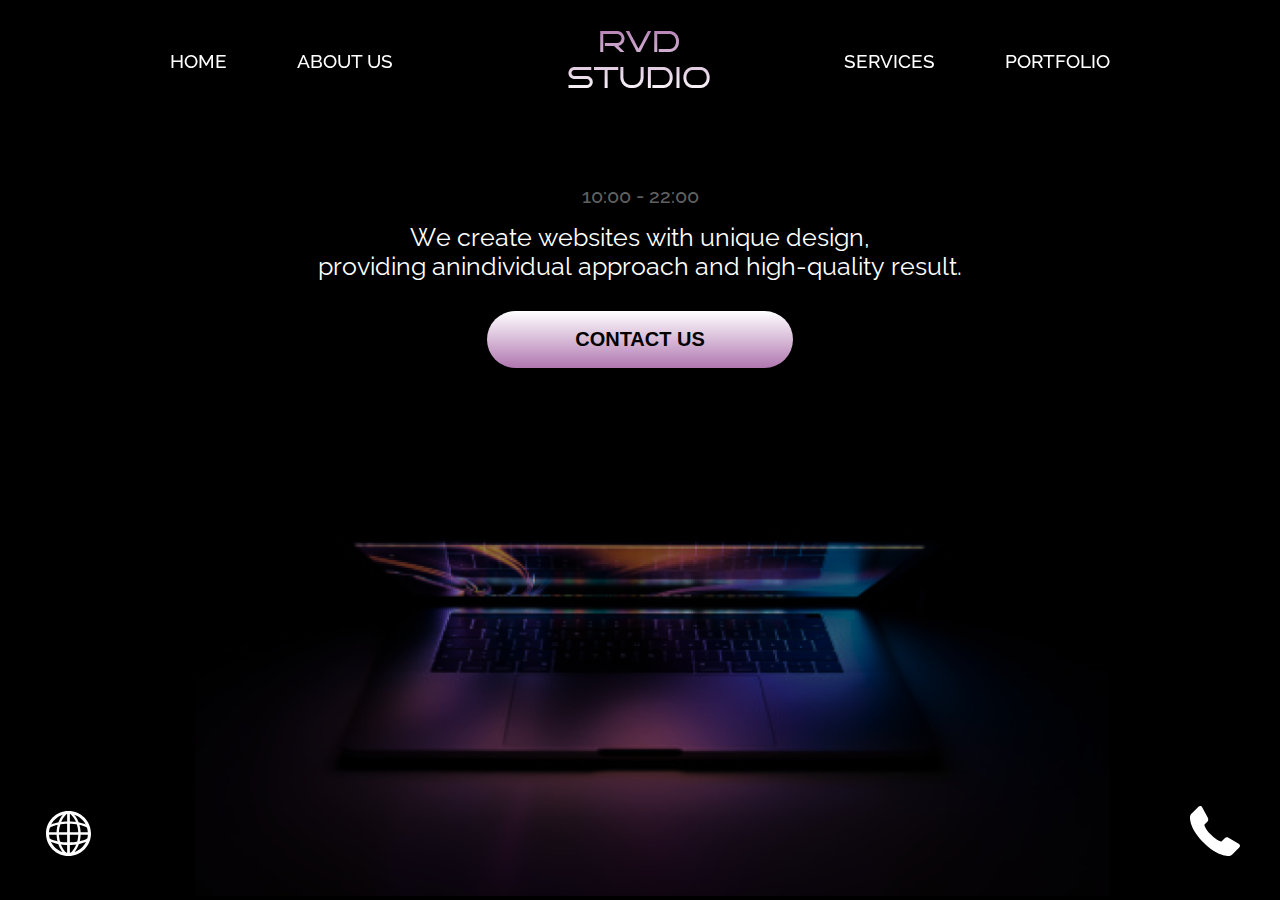
<file: index.html>
<!DOCTYPE html>
<html lang="en">

<head>
    <meta charset="UTF-8">
    <meta http-equiv="X-UA-Compatible" content="IE=edge">
    <meta name="viewport" content="width=device-width, initial-scale=1.0">
    <title>Document</title>
    <link href="https://fonts.googleapis.com/css2?family=Raleway:wght@400;500;600;700&display=swap" rel="stylesheet">
    <link rel="stylesheet" href="https://cdnjs.cloudflare.com/ajax/libs/font-awesome/5.15.2/css/all.min.css" />
    <link rel="stylesheet" href="css/style.min.css">
</head>

<body>
    <div class="wrapper">
        <header class="header">
            <div class="container">
                <div class="header__inner">
                    <nav class="header__menu menu">
                        <ul class="menu__list">
                            <li class="menu__list-item"><a class="menu__list-link" href="#">home</a></li>
                            <li class="menu__list-item"><a class="menu__list-link" href="#">about us</a></li>
                        </ul>
                        <a class="menu__logo" href="#">
                            <img src="images/logo.png" alt="Logo">
                        </a>
                        <ul class="menu__list">
                            <li class="menu__list-item"><a class="menu__list-link" href="#">Services</a></li>
                            <li class="menu__list-item"><a class="menu__list-link" href="#">portfolio</a></li>
                        </ul>
                    </nav>
                </div>
            </div>
        </header>
        <main class="main">
            <section class="intro">
                <div class="container">
                    <div class="intro__inner">
                        <div class="intro__text">
                            <span class="intro__text-time">10:00 - 22:00</span>
                            <p class="intro__text-description">
                                <span class="scale">W</span><span class="scale">e</span> <span
                                    class="scale">c</span><span class="scale">r</span><span class="scale">e</span><span
                                    class="scale">a</span><span class="scale">t</span><span class="scale">e</span> <span
                                    class="scale">w</span><span class="scale">e</span><span class="scale">b</span><span
                                    class="scale">s</span><span class="scale">i</span><span class="scale">t</span><span
                                    class="scale">e</span><span class="scale">s</span> <span class="scale">w</span><span
                                    class="scale">i</span><span class="scale">t</span><span class="scale">h</span> <span
                                    class="scale">u</span><span class="scale">n</span><span class="scale">i</span><span
                                    class="scale">q</span><span class="scale">u</span><span class="scale">e</span> <span
                                    class="scale">d</span><span class="scale">e</span><span class="scale">s</span><span
                                    class="scale">i</span><span class="scale">g</span><span class="scale">n</span><span
                                    class="scale">,</span><br>
                                <span class="scale">p</span><span class="scale">r</span><span
                                    class="scale">o</span><span class="scale">v</span><span class="scale">i</span><span
                                    class="scale">d</span><span class="scale">i</span><span class="scale">n</span><span
                                    class="scale">g</span> <span class="scale">a</span><span class="scale">n</span><span
                                    class="scale">i</span><span class="scale">n</span><span class="scale">d</span><span
                                    class="scale">i</span><span class="scale">v</span><span class="scale">i</span><span
                                    class="scale">d</span><span class="scale">u</span><span class="scale">a</span><span
                                    class="scale">l</span> <span class="scale">a</span><span class="scale">p</span><span
                                    class="scale">p</span><span class="scale">r</span><span class="scale">o</span><span
                                    class="scale">a</span><span class="scale">c</span><span class="scale">h</span> <span
                                    class="scale">a</span><span class="scale">n</span><span class="scale">d</span> <span
                                    class="scale">h</span><span class="scale">i</span><span class="scale">g</span><span
                                    class="scale">h</span><span class="scale">-</span><span class="scale">q</span><span
                                    class="scale">u</span><span class="scale">a</span><span class="scale">l</span><span
                                    class="scale">i</span><span class="scale">t</span><span class="scale">y</span> <span
                                    class="scale">r</span><span class="scale">e</span><span class="scale">s</span><span
                                    class="scale">u</span><span class="scale">l</span><span class="scale">t</span><span
                                    class="scale">.</span>
                            </p>
                        </div>
                        <button class="intro__button">Contact us</button>
                        <div class="intro__image">
                            <img src="images/intro/notebook.png" alt="Notebook">
                        </div>
                    </div>
                </div>
            </section>
            <!-- <section class="about">
                <div class="container">
                    <div class="about__items">
                        <div class="about__item">
                            <h3 class="about__item-title">Web Design</h3>
                            <p class="about__item-text">We create unique designs for every website we develop. Our team of designers is ready to help you create an attractive and user-friendly design for your website.</p>
                        </div>
                        <div class="about__item">
                            <h3 class="about__item-title">Web Development</h3>
                            <p class="about__item-text">We use only modern technologies and tools to develop websites. Our team of developers is ready to implement any task and requirement to ensure that your website functions flawlessly.</p>
                        </div>
                        <div class="about__item">
                            <h3 class="about__item-title">Adaptivity</h3>
                            <p class="about__item-text">In our company, we always create websites that will look good on any device: computers, tablets, and mobile phones.</p>
                        </div>
                        <div class="about__item">
                            <h3 class="about__item-title">Support and Maintenance</h3>
                            <p class="about__item-text">We provide our clients with a full range of services for website support and maintenance to ensure that your website always functions flawlessly.</p>
                        </div>
                    </div>
                </div>
            </section> -->
        </main>
        <footer class="footer"></footer>
    </div>


    <div class="language-selector">
        <button class="language-selector__button">
            <img src="images/globus.svg" alt="">
        </button>
        <ul class="language-selector__menu">
            <li><a href="ukrainian.html">UA</a></li>
            <li><a href="#">RU</a></li>
            <li><a href="index.html">EN</a></li>
        </ul>
    </div>

    <div class="phone-button">
        <img src="images/phone.svg" alt="">
        <div class="phone-menu">
            <a href="https://www.facebook.com">
                <img src="images/facebook.svg" alt="Image 3">
            </a>
            <a href="https://www.linkedin.com">
                <img src="images/linkedin.svg" alt="Image 2">
            </a>
            <a href="https://www.google.com/intl/ru/gmail/about">
                <img src="images/mail.svg" alt="Image 1">
            </a>
        </div>
    </div>




    <script src="js/main.min.js"></script>
</body>

</html>
</file>
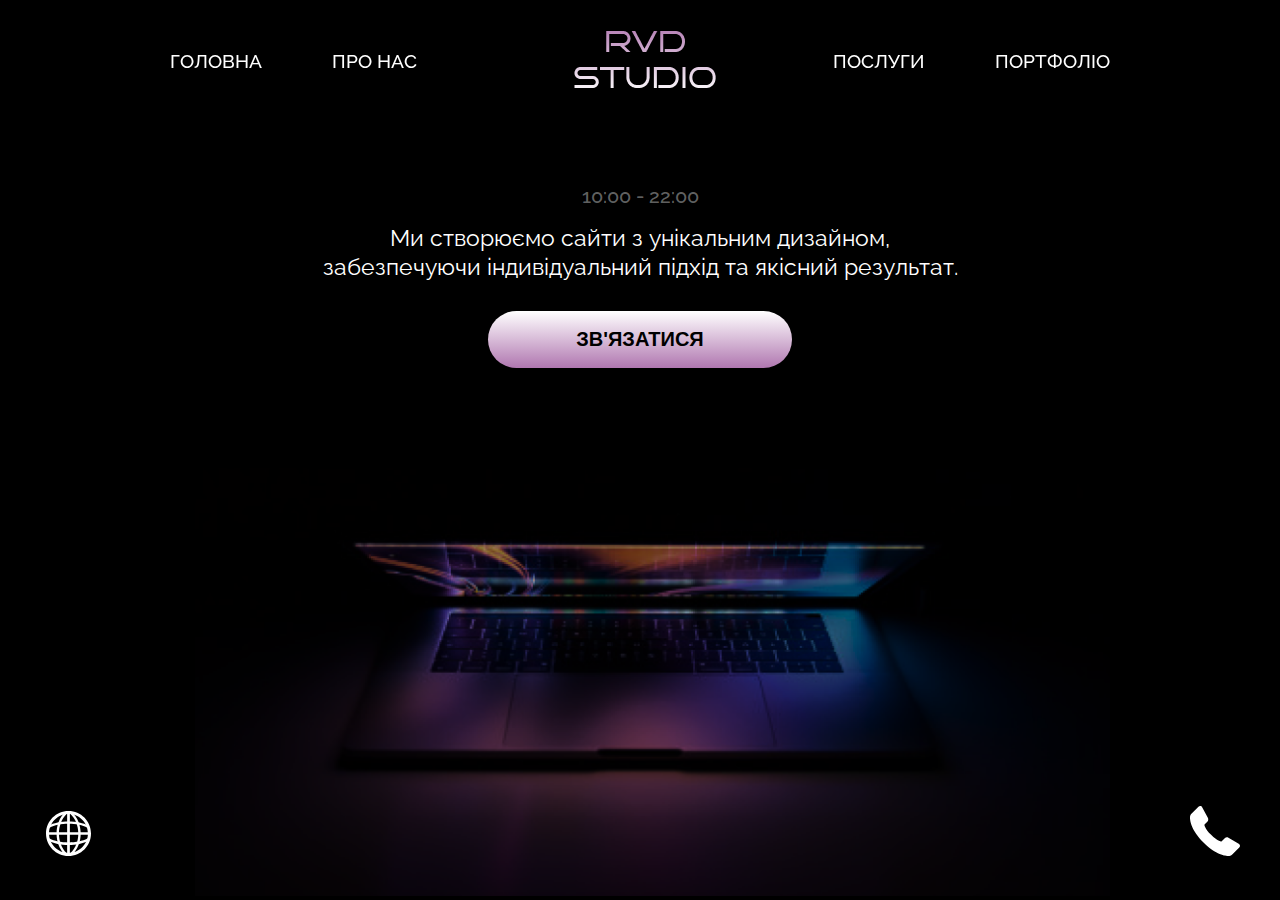
<file: ukrainian.html>
<!DOCTYPE html>
<html lang="en">

<head>
    <meta charset="UTF-8">
    <meta http-equiv="X-UA-Compatible" content="IE=edge">
    <meta name="viewport" content="width=device-width, initial-scale=1.0">
    <title>Document</title>
    <link href="https://fonts.googleapis.com/css2?family=Raleway:wght@400;500;600;700&display=swap" rel="stylesheet">
    <link rel="stylesheet" href="https://cdnjs.cloudflare.com/ajax/libs/font-awesome/5.15.2/css/all.min.css" />
    <link rel="stylesheet" href="css/style.min.css">
</head>

<body>
    <div class="wrapper">
        <header class="header">
            <div class="container">
                <div class="header__inner">
                    <nav class="header__menu menu">
                        <ul class="menu__list">
                            <li class="menu__list-item"><a class="menu__list-link" href="#">головна</a></li>
                            <li class="menu__list-item"><a class="menu__list-link" href="#">про нас</a></li>
                        </ul>
                        <a class="menu__logo" href="#">
                            <img src="images/logo.png" alt="Logo">
                        </a>
                        <ul class="menu__list">
                            <li class="menu__list-item"><a class="menu__list-link" href="#">послуги</a></li>
                            <li class="menu__list-item"><a class="menu__list-link" href="#">ПОРТФОЛІО</a></li>
                        </ul>
                    </nav>
                </div>
            </div>
        </header>
        <main class="main">
            <section class="intro">
                <div class="container">
                    <div class="intro__inner">
                        <div class="intro__text">
                            <span class="intro__text-time">10:00 - 22:00</span>
                            <p class="intro__text-description ukrainian">
                                <span class="scale">М</span><span class="scale">и</span> <span
                                    class="scale">с</span><span class="scale">т</span><span class="scale">в</span><span
                                    class="scale">о</span><span class="scale">р</span><span class="scale">ю</span><span class="scale">є</span><span class="scale">м</span><span class="scale">о</span> <span
                                    class="scale">с</span><span class="scale">а</span><span class="scale">й</span><span
                                    class="scale">т</span><span class="scale">и</span> <span class="scale">з</span> <span
                                    class="scale">у</span><span class="scale">н</span><span class="scale">і</span><span
                                    class="scale">к</span><span class="scale">а</span><span class="scale">л</span><span
                                    class="scale">ь</span><span class="scale">н</span><span class="scale">и</span><span
                                    class="scale">м</span> <span class="scale">д</span><span class="scale">и</span><span
                                    class="scale">з</span><span class="scale">а</span><span class="scale">й</span><span
                                    class="scale">н</span><span class="scale">о</span><span class="scale">м</span><span
                                    class="scale">,</span><br>
                                <span class="scale">з</span><span class="scale">а</span><span
                                    class="scale">б</span><span class="scale">е</span><span class="scale">з</span><span
                                    class="scale">п</span><span class="scale">е</span><span class="scale">ч</span><span
                                    class="scale">у</span><span class="scale">ю</span><span class="scale">ч</span><span
                                    class="scale">и</span> <span class="scale">і</span><span class="scale">н</span><span
                                    class="scale">д</span><span class="scale">и</span><span class="scale">в</span><span
                                    class="scale">і</span><span class="scale">д</span><span class="scale">у</span><span
                                    class="scale">а</span><span class="scale">л</span><span class="scale">ь</span><span
                                    class="scale">н</span><span class="scale">и</span><span class="scale">й</span> <span
                                    class="scale">п</span><span class="scale">і</span><span class="scale">д</span><span
                                    class="scale">х</span><span class="scale">і</span><span class="scale">д</span> <span
                                    class="scale">т</span><span class="scale">а</span> <span class="scale">я</span><span
                                    class="scale">к</span><span class="scale">і</span><span class="scale">с</span><span
                                    class="scale">н</span><span class="scale">и</span><span class="scale">й</span> <span
                                    class="scale">р</span><span class="scale">е</span><span class="scale">з</span><span
                                    class="scale">у</span><span class="scale">л</span><span class="scale">ь</span><span
                                    class="scale">т</span><span class="scale">а</span><span class="scale">т</span><span
                                    class="scale">.</span>
                            </p>
                        </div>
                        <button class="intro__button">Зв'язатися</button>
                        <div class="intro__image">
                            <img src="images/intro/notebook.png" alt="Notebook">
                        </div>
                    </div>
                </div>
            </section>
        </main>
        <footer class="footer"></footer>
    </div>


    <div class="language-selector">
        <button class="language-selector__button">
            <img src="images/globus.svg" alt="">
        </button>
        <ul class="language-selector__menu">
            <li><a href="ukrainian.html">UA</a></li>
            <li><a href="#">RU</a></li>
            <li><a href="index.html">EN</a></li>
        </ul>
    </div>

    <div class="phone-button">
        <img src="images/phone.svg" alt="">
        <div class="phone-menu">
            <a href="https://www.facebook.com">
                <img src="images/facebook.svg" alt="Image 3">
            </a>
            <a href="https://www.linkedin.com">
                <img src="images/linkedin.svg" alt="Image 2">
            </a>
            <a href="https://www.google.com/intl/ru/gmail/about">
                <img src="images/mail.svg" alt="Image 1">
            </a>
        </div>
    </div>




    <script src="js/main.min.js"></script>
</body>

</html>
</file>
<file: css/style.min.css>
html,body,p,ol,ul,li,dl,dt,dd,blockquote,figure,fieldset,legend,textarea,pre,iframe,hr,h1,h2,h3,h4,h5,h6{margin:0;padding:0}h1,h2,h3,h4,h5,h6{font-size:100%;font-weight:normal}ul{list-style:none}button,input,select,textarea{margin:0}html{-webkit-box-sizing:border-box;box-sizing:border-box}*,*:before,*:after{-webkit-box-sizing:inherit;box-sizing:inherit}img,embed,iframe,object,audio,video{height:auto;max-width:100%}iframe{border:0}table{border-collapse:collapse;border-spacing:0}a{text-decoration:none}.slick-slider{position:relative;display:block;-webkit-box-sizing:border-box;box-sizing:border-box;-webkit-touch-callout:none;-webkit-user-select:none;-moz-user-select:none;-ms-user-select:none;user-select:none;-ms-touch-action:pan-y;touch-action:pan-y;-webkit-tap-highlight-color:rgba(0,0,0,0)}.slick-list{position:relative;overflow:hidden;display:block;margin:0;padding:0}.slick-list:focus{outline:none}.slick-list.dragging{cursor:pointer;cursor:hand}.slick-slider .slick-track,.slick-slider .slick-list{-webkit-transform:translate3d(0, 0, 0);-ms-transform:translate3d(0, 0, 0);transform:translate3d(0, 0, 0)}.slick-track{position:relative;left:0;top:0;display:block;margin-left:auto;margin-right:auto}.slick-track:before,.slick-track:after{content:"";display:table}.slick-track:after{clear:both}.slick-loading .slick-track{visibility:hidden}.slick-slide{float:left;height:100%;min-height:1px;display:none}[dir=rtl] .slick-slide{float:right}.slick-slide img{display:block}.slick-slide.slick-loading img{display:none}.slick-slide.dragging img{pointer-events:none}.slick-initialized .slick-slide{display:block}.slick-loading .slick-slide{visibility:hidden}.slick-vertical .slick-slide{display:block;height:auto;border:1px solid rgba(0,0,0,0)}.slick-arrow.slick-hidden{display:none}html,body{height:100%;background-color:#000}body{font-family:"Raleway",sans-serif}.wrapper{min-height:100%;display:-webkit-box;display:-ms-flexbox;display:flex;-webkit-box-orient:vertical;-webkit-box-direction:normal;-ms-flex-direction:column;flex-direction:column}.main{-webkit-box-flex:1;-ms-flex-positive:1;flex-grow:1}.container{max-width:970px;margin:0 auto;padding:0 15px}.scale{display:inline-block;-webkit-transition:all .1s ease 0s;-o-transition:all .1s ease 0s;transition:all .1s ease 0s}.scale:hover{-webkit-transform:scale(1.4);-ms-transform:scale(1.4);transform:scale(1.4)}.ukrainian{font-size:23px !important}.language-selector{position:fixed;bottom:40px;left:40px}.language-selector__button{border:none;background-color:rgba(0,0,0,0);cursor:pointer;-webkit-transition:all .3s ease 0s;-o-transition:all .3s ease 0s;transition:all .3s ease 0s}.language-selector__button:hover{-webkit-transform:scale(1.2);-ms-transform:scale(1.2);transform:scale(1.2)}.language-selector__button.show{-webkit-animation:rotate .7s ease-in-out forwards;animation:rotate .7s ease-in-out forwards}@-webkit-keyframes rotate{0%{-webkit-transform:rotateY(0deg);transform:rotateY(0deg)}50%{-webkit-transform:rotateY(180deg);transform:rotateY(180deg);-webkit-perspective:400px;perspective:400px}100%{-webkit-transform:rotateY(360deg);transform:rotateY(360deg);-webkit-perspective:400px;perspective:400px}}@keyframes rotate{0%{-webkit-transform:rotateY(0deg);transform:rotateY(0deg)}50%{-webkit-transform:rotateY(180deg);transform:rotateY(180deg);-webkit-perspective:400px;perspective:400px}100%{-webkit-transform:rotateY(360deg);transform:rotateY(360deg);-webkit-perspective:400px;perspective:400px}}.language-selector__menu{display:-webkit-box;display:-ms-flexbox;display:flex;visibility:hidden;opacity:0;position:absolute;top:13px;left:60px;background-color:rgba(0,0,0,0);z-index:1;-webkit-transform:translateX(-50%);-ms-transform:translateX(-50%);transform:translateX(-50%);-webkit-transition:all .3s ease 0s;-o-transition:all .3s ease 0s;transition:all .3s ease 0s}.language-selector__menu.show{visibility:visible;opacity:1;-webkit-transform:translateX(0%);-ms-transform:translateX(0%);transform:translateX(0%)}.language-selector__menu li{padding:0 8px;list-style:none}.language-selector__menu li:not(:last-child){border-right:1px solid #ccc}.language-selector__menu a{font-weight:500;font-size:20px;line-height:23px;color:#fff;text-decoration:none}.phone-button{position:fixed;bottom:40px;right:40px;z-index:999;cursor:pointer;-webkit-transition:all .3s ease 0s;-o-transition:all .3s ease 0s;transition:all .3s ease 0s}.phone-button:hover{-webkit-transform:scale(1.2);-ms-transform:scale(1.2);transform:scale(1.2)}.phone-button::after,.phone-button::before{content:"";position:absolute;background-color:rgba(255,255,255,.2);left:-20px;opacity:0;right:-20px;top:-20px;bottom:-20px;border-radius:50%;-webkit-animation:pulse 2s linear infinite;animation:pulse 2s linear infinite}.phone-button::after{-webkit-animation-delay:1.25s;animation-delay:1.25s}@-webkit-keyframes pulse{0%{-webkit-transform:scale(0.5);transform:scale(0.5);opacity:0}50%{opacity:1}100%{-webkit-transform:scale(1.2);transform:scale(1.2);opacity:0}}@keyframes pulse{0%{-webkit-transform:scale(0.5);transform:scale(0.5);opacity:0}50%{opacity:1}100%{-webkit-transform:scale(1.2);transform:scale(1.2);opacity:0}}.phone-button.pulse-disabled::after,.phone-button.pulse-disabled::before{-webkit-animation:none;animation:none;opacity:0}.phone-button.pulse-disabled:hover{-webkit-transform:scale(1);-ms-transform:scale(1);transform:scale(1)}.phone-button a{color:#fff;border-radius:50%;-webkit-transition:all .3s ease;-o-transition:all .3s ease;transition:all .3s ease}.phone-button a:hover{-webkit-transform:scale(1.1);-ms-transform:scale(1.1);transform:scale(1.1)}.phone-menu{opacity:0;visibility:hidden;position:absolute;bottom:70px;left:5px;z-index:998;-webkit-transform:translateY(30%);-ms-transform:translateY(30%);transform:translateY(30%);-webkit-transition:all .3s ease 0s;-o-transition:all .3s ease 0s;transition:all .3s ease 0s}.phone-menu.contact-active{opacity:1;visibility:visible;-webkit-transform:translateY(0%);-ms-transform:translateY(0%);transform:translateY(0%)}.phone-menu a{display:block;margin-bottom:20px}.header{position:fixed;top:0;left:0;width:100%;background-color:rgba(0,0,0,.9)}.header__inner{padding-top:30px;padding-bottom:20px}.header__menu{display:-webkit-box;display:-ms-flexbox;display:flex;-webkit-box-align:center;-ms-flex-align:center;align-items:center;-webkit-box-pack:justify;-ms-flex-pack:justify;justify-content:space-between}.menu__list{display:-webkit-box;display:-ms-flexbox;display:flex;-webkit-box-align:center;-ms-flex-align:center;align-items:center;-webkit-column-gap:70px;-moz-column-gap:70px;column-gap:70px}.menu__list-link{font-weight:500;font-size:19px;line-height:23px;text-transform:uppercase;color:#fff;position:relative}.menu__list-link::after{content:"";position:absolute;width:0;height:2px;background-color:#fff;left:0;bottom:-10px;-webkit-transition:.3s;-o-transition:.3s;transition:.3s}.menu__list-link:hover::after{width:100%}.menu__logo{margin-left:40px}.intro__inner{padding-top:185px;display:-webkit-box;display:-ms-flexbox;display:flex;-webkit-box-orient:vertical;-webkit-box-direction:normal;-ms-flex-direction:column;flex-direction:column;-webkit-box-align:center;-ms-flex-align:center;align-items:center;min-height:100vh}.intro__text{text-align:center}.intro__text-time{font-weight:500;font-size:20px;line-height:23px;color:rgba(255,255,255,.4)}.intro__text-description{font-size:25px;line-height:29px;color:#fff;max-width:646px;margin-top:15px}.intro__button{padding:17px 88px;font-weight:700;font-size:20px;line-height:23px;text-transform:uppercase;border:none;cursor:pointer;margin-top:30px;margin-bottom:60px;background:-webkit-gradient(linear, left top, left bottom, from(#FFFFFF), to(#B077B0));background:-o-linear-gradient(top, #FFFFFF 0%, #B077B0 100%);background:linear-gradient(180deg, #FFFFFF 0%, #B077B0 100%);border-radius:50px;position:relative;overflow:hidden}.intro__button::before{content:"";position:absolute;top:50%;left:50%;-webkit-transform:translate(-50%, -50%);-ms-transform:translate(-50%, -50%);transform:translate(-50%, -50%);width:0;height:0;border-radius:50%;background-color:rgba(255,255,255,.3);-webkit-transition:width .3s ease,height .3s ease;-o-transition:width .3s ease,height .3s ease;transition:width .3s ease,height .3s ease}.intro__button:hover::before{width:300%;height:300%}.intro__image{margin-top:auto;padding-left:25px}
</file>
